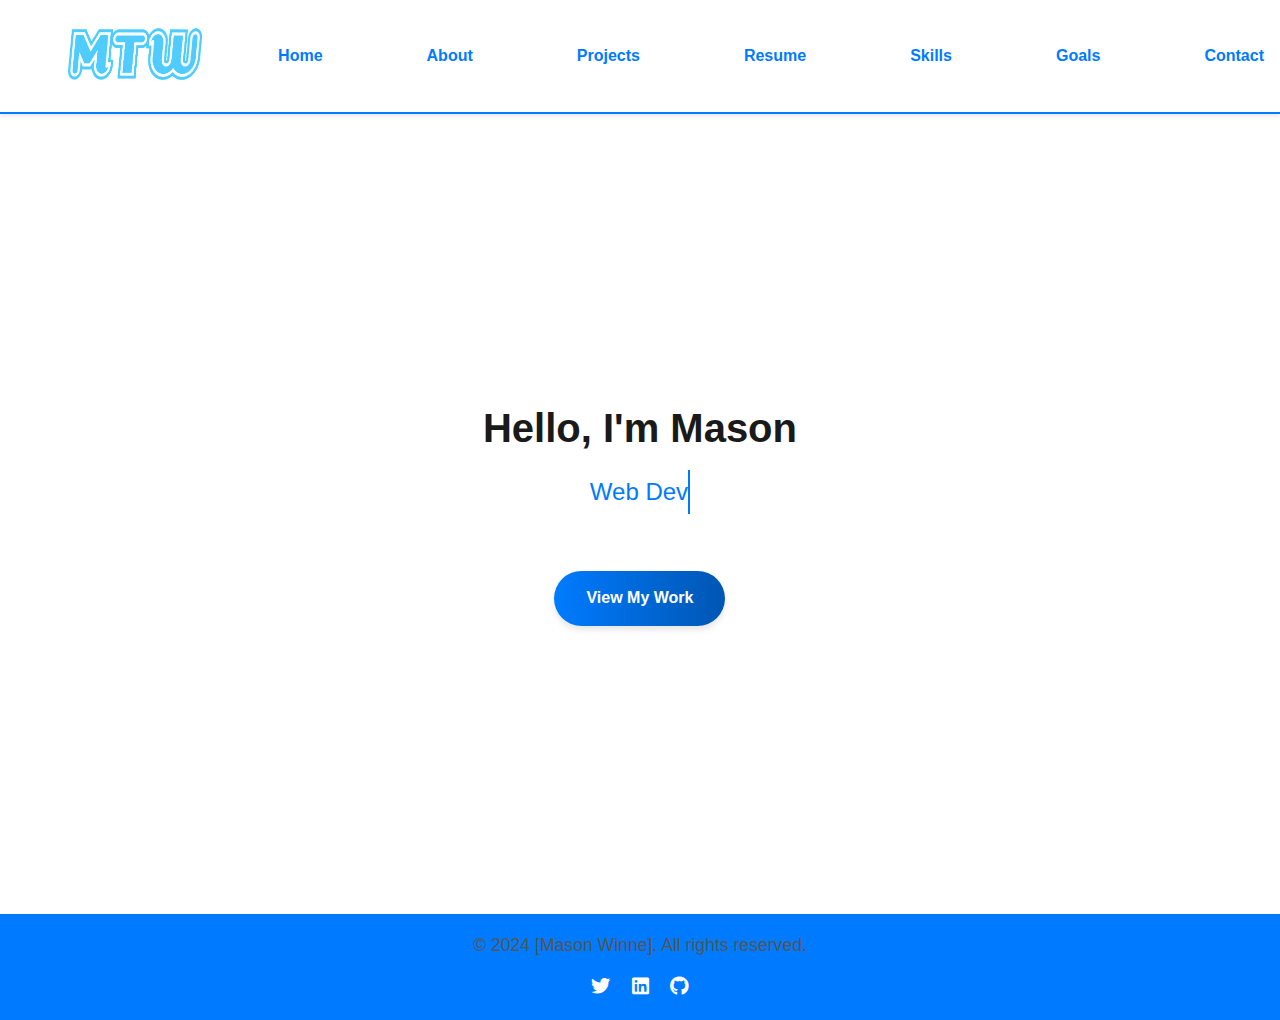
<file: index.htm>
<!DOCTYPE html>
<html lang="en">
<head>
    <meta charset="UTF-8">
    <meta name="viewport" content="width=device-width, initial-scale=1.0">
    <title>My Portfolio</title>
    <link rel="stylesheet" href="style/style.css">
    <script src="javascript/script.js" defer></script>
    <link rel="stylesheet" href="https://cdnjs.cloudflare.com/ajax/libs/font-awesome/6.0.0/css/all.min.css">
</head>
<body>
    <div class="bubbles-container"></div>
    <div class="content-wrapper">
        <nav class="navbar">
            <!-- Logo -->
            <div class="logo">
                <a href="index.htm">
                    <img src="images/logo.png" alt="MTW Logo" class="site-logo">
                </a>
            </div>
            <!-- Navigation Links -->
            <ul class="nav-links">
                <li><a href="index.htm">Home</a></li>
                <li><a href="about.html">About</a></li>
                <li><a href="project.html">Projects</a></li>
                <li><a href="resume.html">Resume</a></li>
                <li><a href="skills.html">Skills</a></li>
                <li><a href="goals.html">Goals</a></li>
                <li><a href="contact.html">Contact</a></li>
            </ul>
            <!-- Mobile Menu Toggle -->
            <div class="menu-toggle" id="mobile-menu">
                <i class="fas fa-bars"></i>
            </div>
        </nav>
        
        <section class="hero">
            <div class="hero-content">
                <h1>Hello, I'm Mason</h1>
                <p id="typewriter" class="typewriter"></p>
                <div class="cta-wrapper">
                    <a href="project.html" class="cta">View My Work</a>
                </div>
            </div>
        </section>
    </div>

    <footer>
        <p>© 2024 [Mason Winne]. All rights reserved.</p>
        <div class="social-links">
            <a href="https://twitter.com" target="_blank" class="social-link" aria-label="Twitter">
                <i class="fab fa-twitter"></i>
            </a>
            <a href="https://linkedin.com" target="_blank" class="social-link" aria-label="LinkedIn">
                <i class="fab fa-linkedin"></i>
            </a>
            <a href="https://github.com" target="_blank" class="social-link" aria-label="GitHub">
                <i class="fab fa-github"></i>
            </a>
        </div>
    </footer>
</body>
</file>
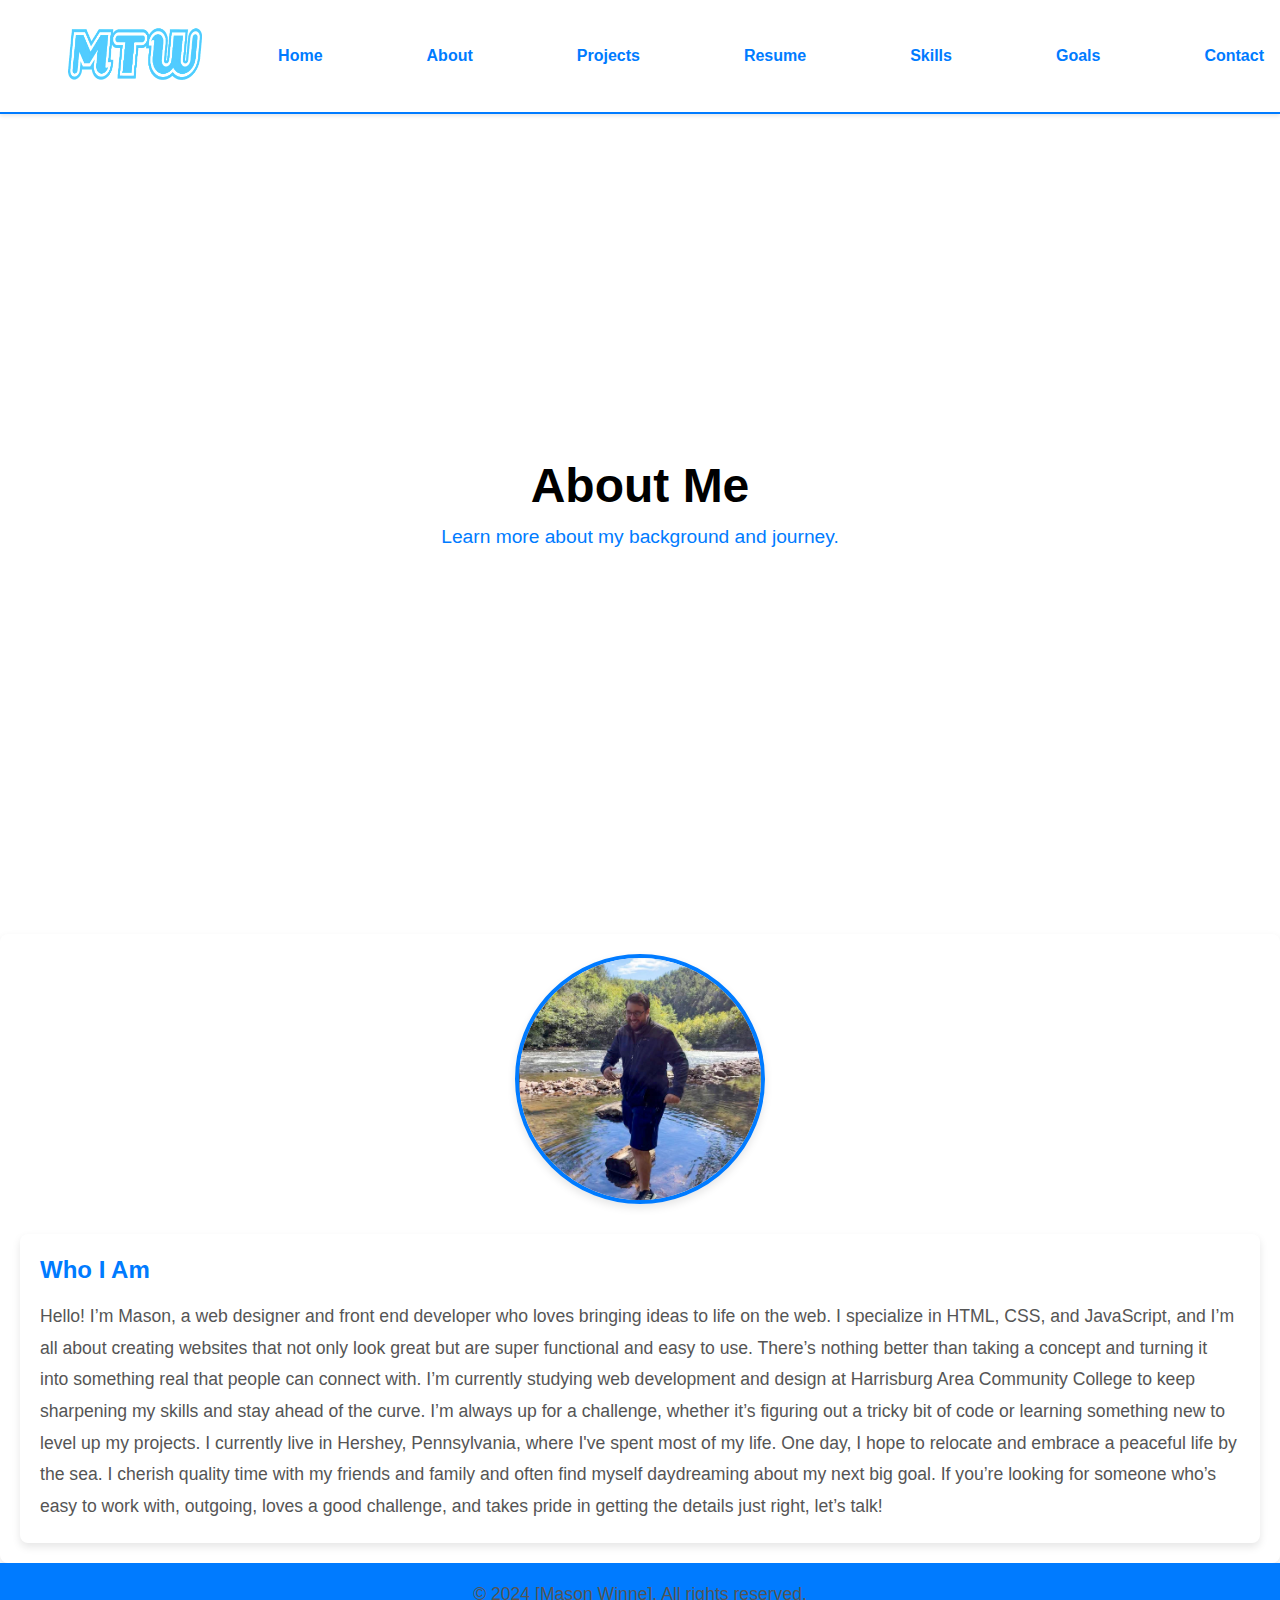
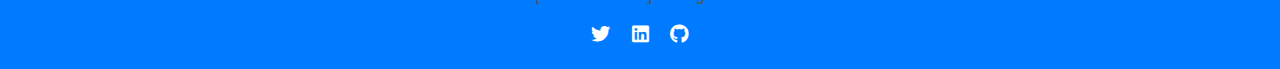
<file: about.html>
<!DOCTYPE html>
<html lang="en">
    <head>
        <meta charset="UTF-8">
        <meta name="viewport" content="width=device-width, initial-scale=1.0">
        <title>My Portfolio</title>
        <link rel="stylesheet" href="style/style.css">
        <script src="javascript/script.js" defer></script>
        <link rel="stylesheet" href="https://cdnjs.cloudflare.com/ajax/libs/font-awesome/6.0.0/css/all.min.css">
    </head>
    <nav class="navbar">
        <!-- Logo -->
        <div class="logo">
            <a href="index.htm">
                <img src="images/logo.png" alt="MTW Logo" class="site-logo">
            </a>
        </div>
        <!-- Navigation Links -->
        <ul class="nav-links">
            <li><a href="index.htm">Home</a></li>
            <li><a href="about.html">About</a></li>
            <li><a href="project.html">Projects</a></li>
            <li><a href="resume.html">Resume</a></li>
            <li><a href="skills.html">Skills</a></li>
            <li><a href="goals.html">Goals</a></li>
            <li><a href="contact.html">Contact</a></li>
        </ul>
        <!-- Mobile Menu Toggle -->
        <div class="menu-toggle" id="mobile-menu">
            <i class="fas fa-bars"></i>
        </div>
    </nav>
<body class="about-page">
    <!-- Hero Section -->
    <div class="hero">
        <h1 class="page-title">About Me</h1>
        <p class="page-subtitle">Learn more about my background and journey.</p>
    </div>
    <div class="content-section">
        <div class="profile-pic">
            <img src="images/profile_picture.jpeg" alt="Profile Picture of Mason">
        </div>
    <!-- Main Content Section -->
    <div class="content-section">
        <h2>Who I Am</h2>
        <p>
            Hello! I’m Mason, a web designer and front end developer who loves bringing ideas to life on the web. I specialize in HTML, CSS, and JavaScript, and I’m all about creating websites that not only look great but are super functional and easy to use. There’s nothing better than taking a concept and turning it into something real that people can connect with. I’m currently studying web development and design at Harrisburg Area Community College to keep sharpening my skills and stay ahead of the curve. I’m always up for a challenge, whether it’s figuring out a tricky bit of code or learning something new to level up my projects.

I currently live in Hershey, Pennsylvania, where I've spent most of my life. One day, I hope to relocate and embrace a peaceful life by the sea. I cherish quality time with my friends and family and often find myself daydreaming about my next big goal. If you’re looking for someone who’s easy to work with, outgoing, loves a good challenge, and takes pride in getting the details just right, let’s talk!
        </p>
   
    </div>
            </div>
        </section>
    </div>

    <footer>
        <p>© 2024 [Mason Winne]. All rights reserved.</p>
        <div class="social-links">
            <a href="https://twitter.com" target="_blank" class="social-link" aria-label="Twitter">
                <i class="fab fa-twitter"></i>
            </a>
            <a href="https://linkedin.com" target="_blank" class="social-link" aria-label="LinkedIn">
                <i class="fab fa-linkedin"></i>
            </a>
            <a href="https://github.com" target="_blank" class="social-link" aria-label="GitHub">
                <i class="fab fa-github"></i>
            </a>
        </div>
    </footer>
    
</body>
</html>
</file>
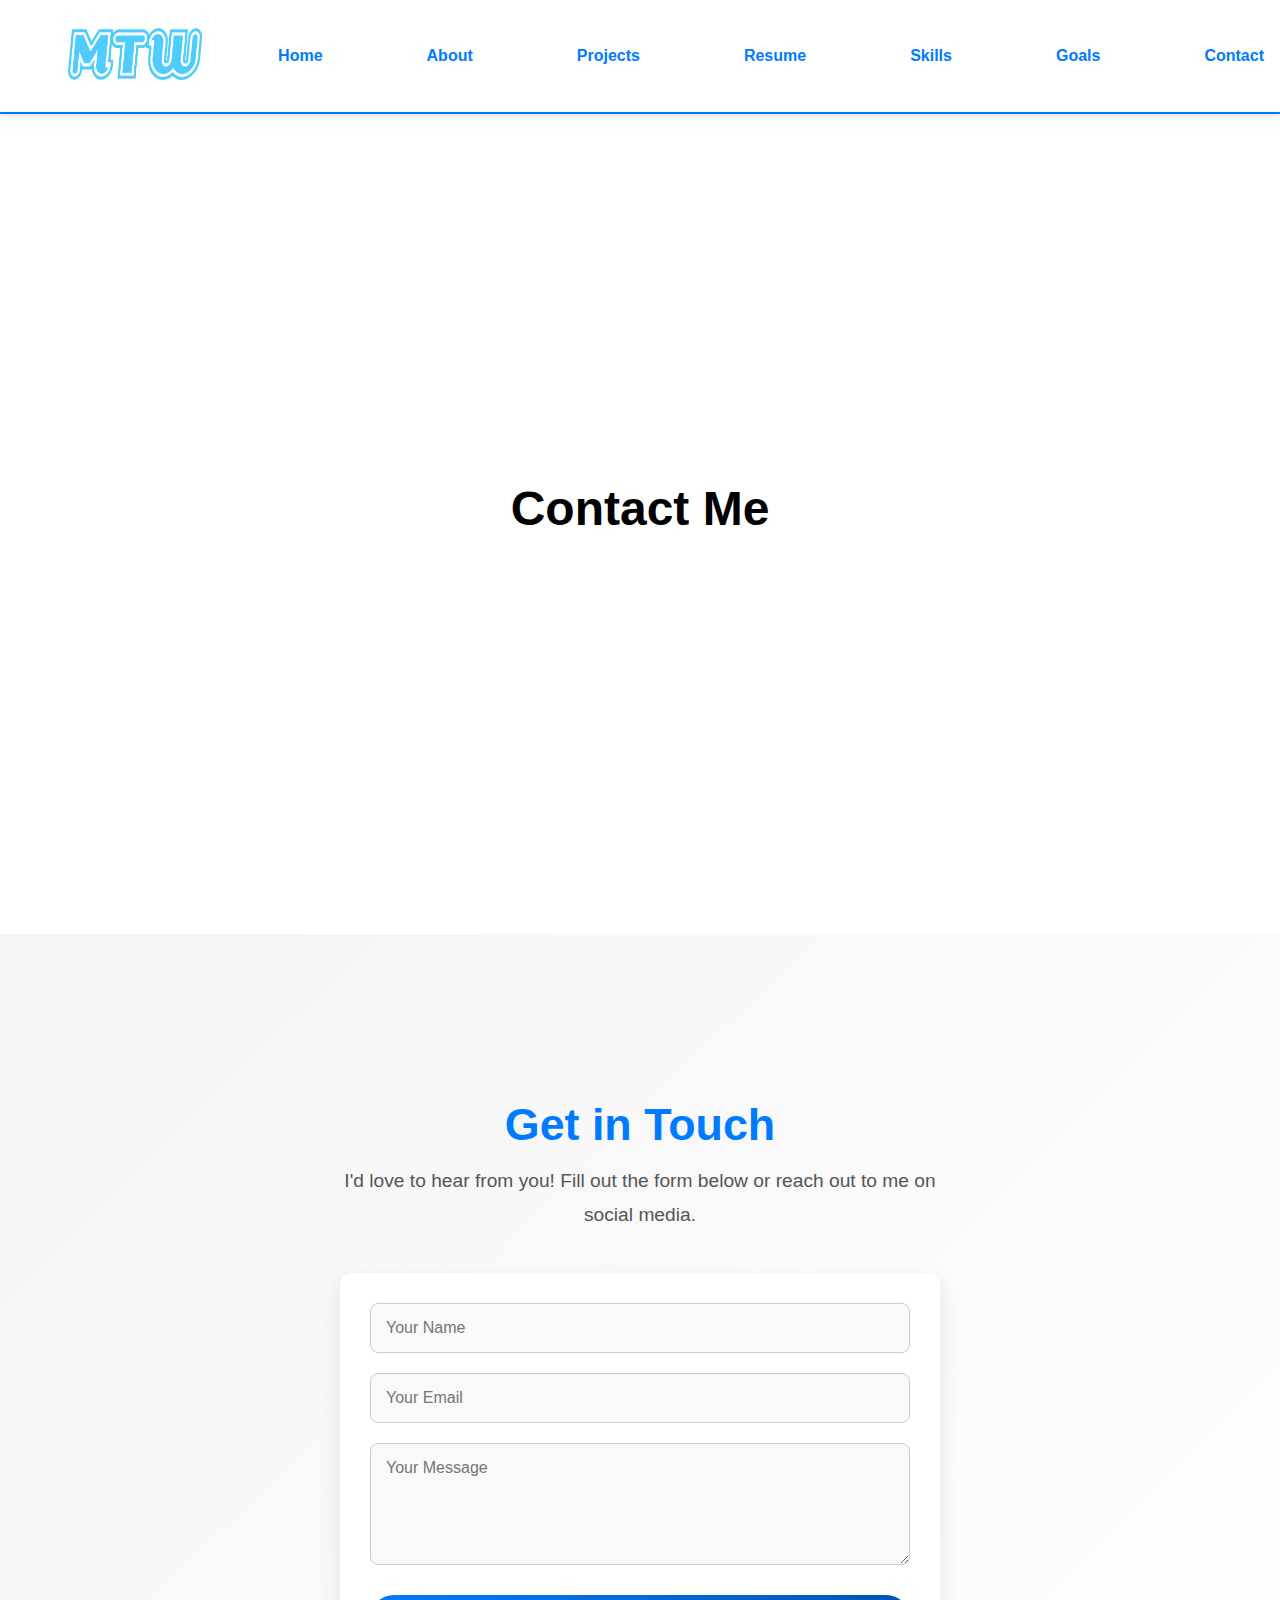
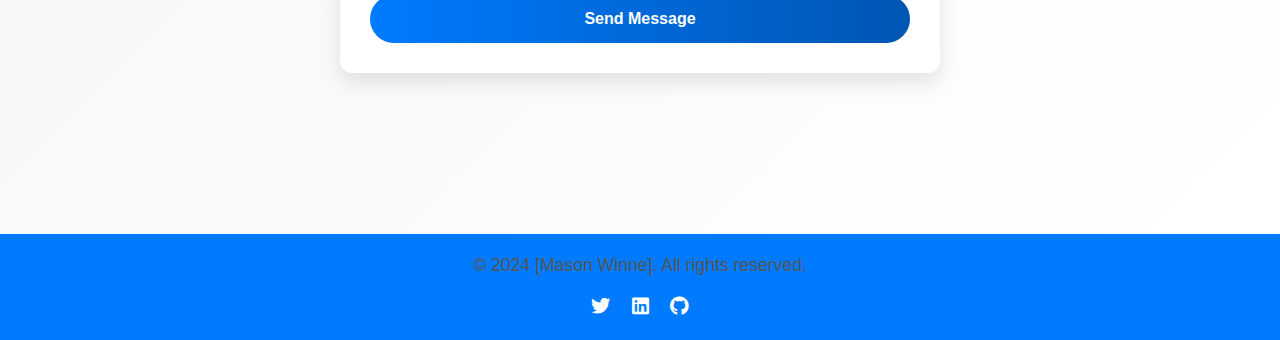
<file: contact.html>
<!DOCTYPE html>
<html lang="en">
    <head>
        <meta charset="UTF-8">
        <meta name="viewport" content="width=device-width, initial-scale=1.0">
        <title>Contact Me</title>
        <link rel="stylesheet" href="style/style.css">
        <script src="javascript/script.js" defer></script>
        <link rel="stylesheet" href="https://cdnjs.cloudflare.com/ajax/libs/font-awesome/6.0.0/css/all.min.css">
    </head>
    <body class="contact-page">
        <!-- Header Section -->
        <nav class="navbar">
            <div class="logo">
                <a href="index.htm">
                    <img src="images/logo.png" alt="MTW Logo" class="site-logo">
                </a>
            </div>
            <ul class="nav-links">
                <li><a href="index.htm">Home</a></li>
                <li><a href="about.html">About</a></li>
                <li><a href="project.html">Projects</a></li>
                <li><a href="resume.html">Resume</a></li>
                <li><a href="skills.html">Skills</a></li>
                <li><a href="goals.html">Goals</a></li>
                <li><a href="contact.html" class="active">Contact</a></li>
            </ul>
            <div class="menu-toggle" id="mobile-menu">
                <i class="fas fa-bars"></i>
            </div>
        </nav>

        <!-- Hero Section -->
        <div class="hero">
            <h1 class="page-title">Contact Me</h1>
        </div>
        
        <!-- Contact Section -->
        <div class="contact-section">
            <div class="contact-header">
                <h2>Get in Touch</h2>
                <p>I'd love to hear from you! Fill out the form below or reach out to me on social media.</p>
            </div>
            <form class="contact-form-modern" action="https://formspree.io/f/movqyvjw" method="POST">
                <div class="form-field">
                    <input type="text" id="name" name="name" placeholder="Your Name" required>
                </div>
                <div class="form-field">
                    <input type="email" id="email" name="email" placeholder="Your Email" required>
                </div>
                <div class="form-field">
                    <textarea id="message" name="message" placeholder="Your Message" rows="5" required></textarea>
                </div>
                <!-- Redirect to a thank-you page -->
                <input type="hidden" name="_redirect" value="thank_you.html">
                <button type="submit" class="modern-btn">Send Message</button>
            </form>
        </div>
        
        <footer>
            <p>© 2024 [Mason Winne]. All rights reserved.</p>
            <div class="social-links">
                <a href="https://twitter.com" target="_blank" class="social-link" aria-label="Twitter">
                    <i class="fab fa-twitter"></i>
                </a>
                <a href="https://linkedin.com" target="_blank" class="social-link" aria-label="LinkedIn">
                    <i class="fab fa-linkedin"></i>
                </a>
                <a href="https://github.com" target="_blank" class="social-link" aria-label="GitHub">
                    <i class="fab fa-github"></i>
                </a>
            </div>
        </footer>
    </body>
</html>
</file>
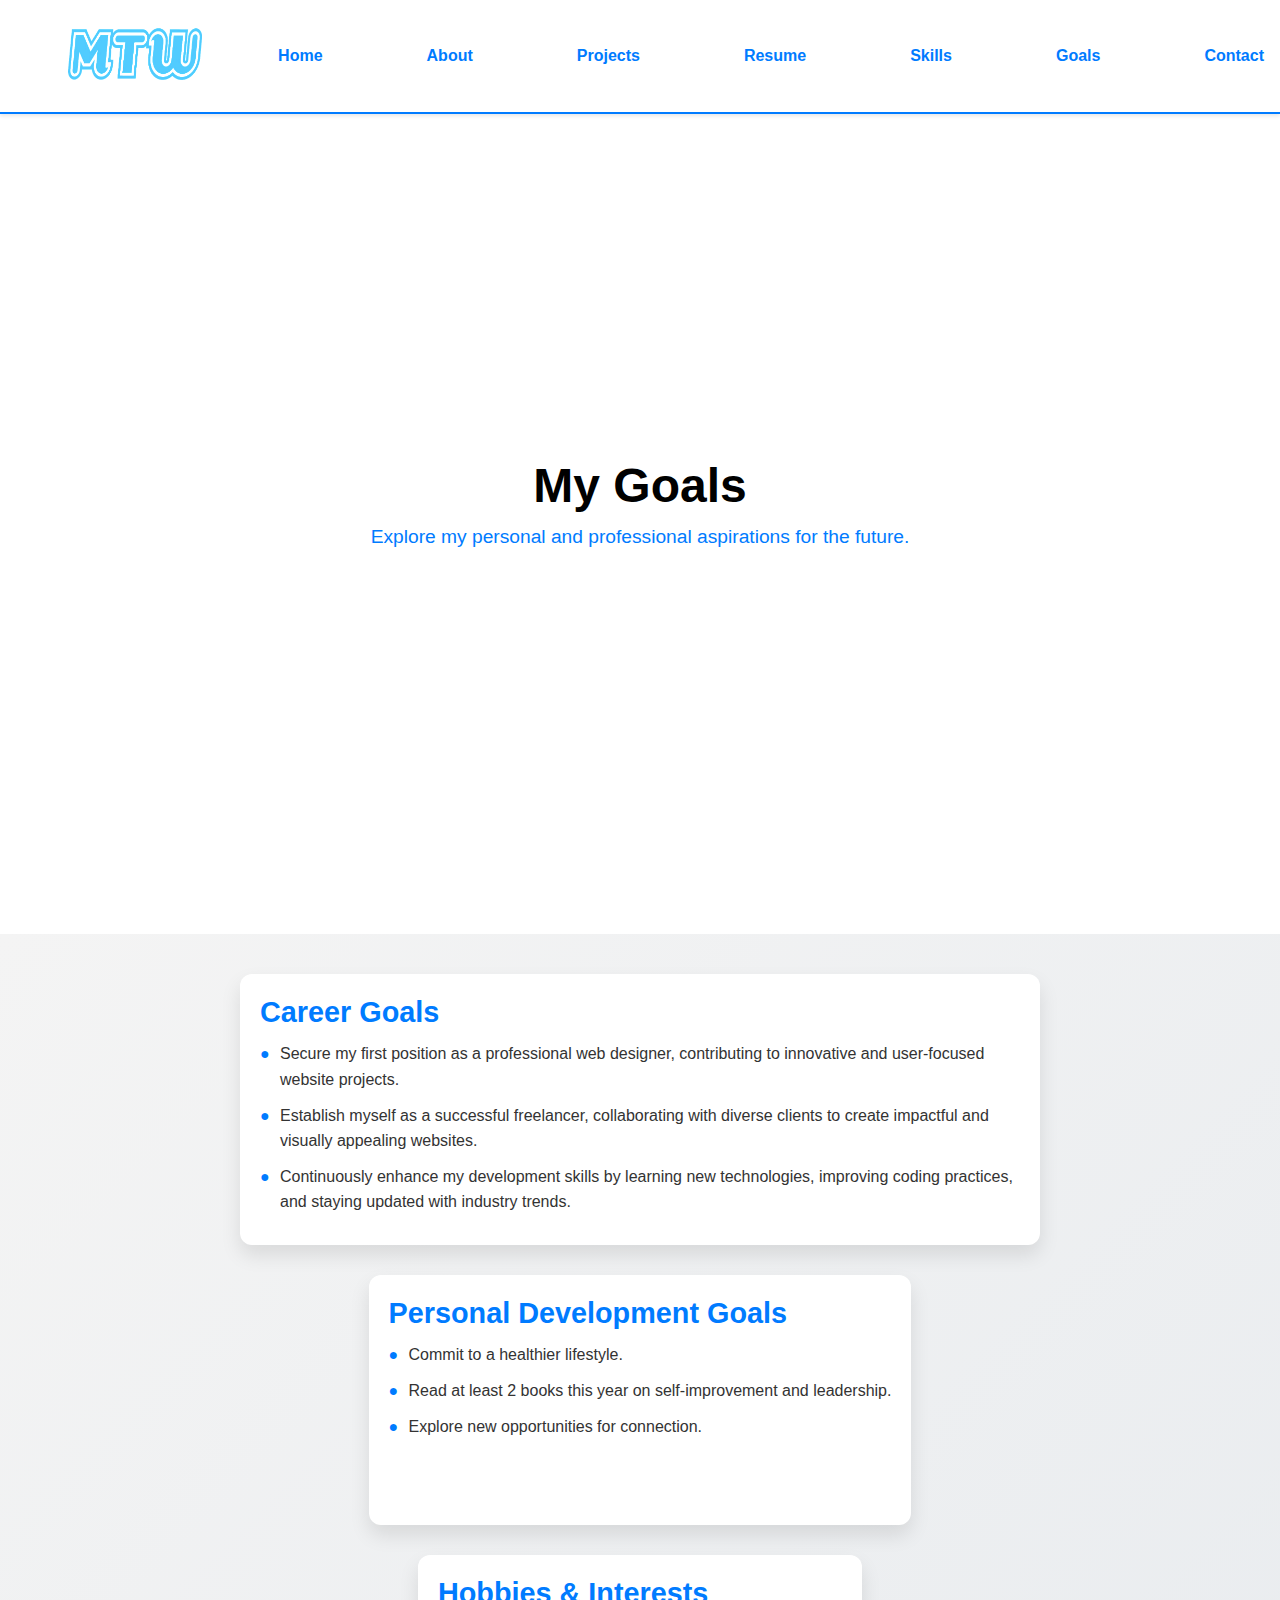
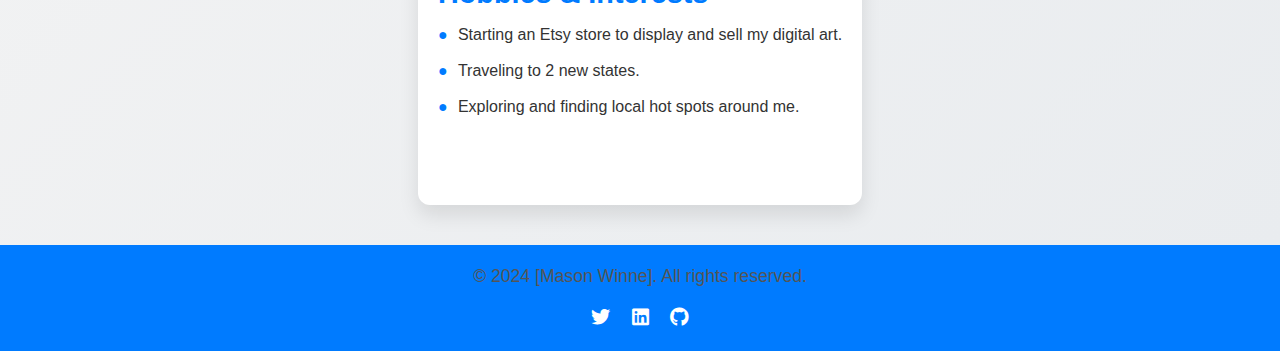
<file: goals.html>
<!DOCTYPE html>
<html lang="en">
<head>
    <meta charset="UTF-8">
    <meta name="viewport" content="width=device-width, initial-scale=1.0">
    <title>My Goals</title>
    <link rel="stylesheet" href="style/style.css">
    <script src="javascript/script.js" defer></script>
    <link rel="stylesheet" href="https://cdnjs.cloudflare.com/ajax/libs/font-awesome/6.0.0/css/all.min.css">
</head>
<body class="goals-page">
    <!-- Navbar -->
    <nav class="navbar">
        <!-- Logo -->
        <div class="logo">
            <a href="index.htm">
                <img src="images/logo.png" alt="MTW Logo" class="site-logo">
            </a>
        </div>
        <!-- Navigation Links -->
        <ul class="nav-links">
            <li><a href="index.htm">Home</a></li>
            <li><a href="about.html">About</a></li>
            <li><a href="project.html">Projects</a></li>
            <li><a href="resume.html">Resume</a></li>
            <li><a href="skills.html">Skills</a></li>
            <li><a href="goals.html">Goals</a></li>
            <li><a href="contact.html">Contact</a></li>
        </ul>
        <!-- Mobile Menu Toggle -->
        <div class="menu-toggle" id="mobile-menu">
            <i class="fas fa-bars"></i>
        </div>
    </nav>

    <div class="hero">
        <h1 class="page-title">My Goals</h1>
        <p class="page-subtitle">Explore my personal and professional aspirations for the future.</p>
    </div>
  
    <div class="goals-section">
        <div class="goals-container">
            <h2>Career Goals</h2>
            <ul>
                <li>Secure my first position as a professional web designer, contributing to innovative and user-focused website projects.</li>
                <li>Establish myself as a successful freelancer, collaborating with diverse clients to create impactful and visually appealing websites.</li>
                <li>Continuously enhance my development skills by learning new technologies, improving coding practices, and staying updated with industry trends.</li>
            </ul>
        </div>
    
        <div class="goals-container">
            <h2>Personal Development Goals</h2>
            <ul>
                <li>Commit to a healthier lifestyle.</li>
                <li>Read at least 2 books this year on self-improvement and leadership.</li>
                <li>Explore new opportunities for connection.</li>
            </ul>
        </div>
    
        <div class="goals-container">
            <h2>Hobbies & Interests</h2>
            <ul>
                <li>Starting an Etsy store to display and sell my digital art.</li>
                <li>Traveling to 2 new states.</li>
                <li>Exploring and finding local hot spots around me.</li>
            </ul>
        </div>
    </div>

    <!-- Footer -->
    <footer>
        <p>© 2024 [Mason Winne]. All rights reserved.</p>
        <div class="social-links">
            <a href="https://twitter.com" target="_blank" class="social-link" aria-label="Twitter">
                <i class="fab fa-twitter"></i>
            </a>
            <a href="https://linkedin.com" target="_blank" class="social-link" aria-label="LinkedIn">
                <i class="fab fa-linkedin"></i>
            </a>
            <a href="https://github.com" target="_blank" class="social-link" aria-label="GitHub">
                <i class="fab fa-github"></i>
            </a>
        </div>
    </footer>
    
</body>
</html>
</file>
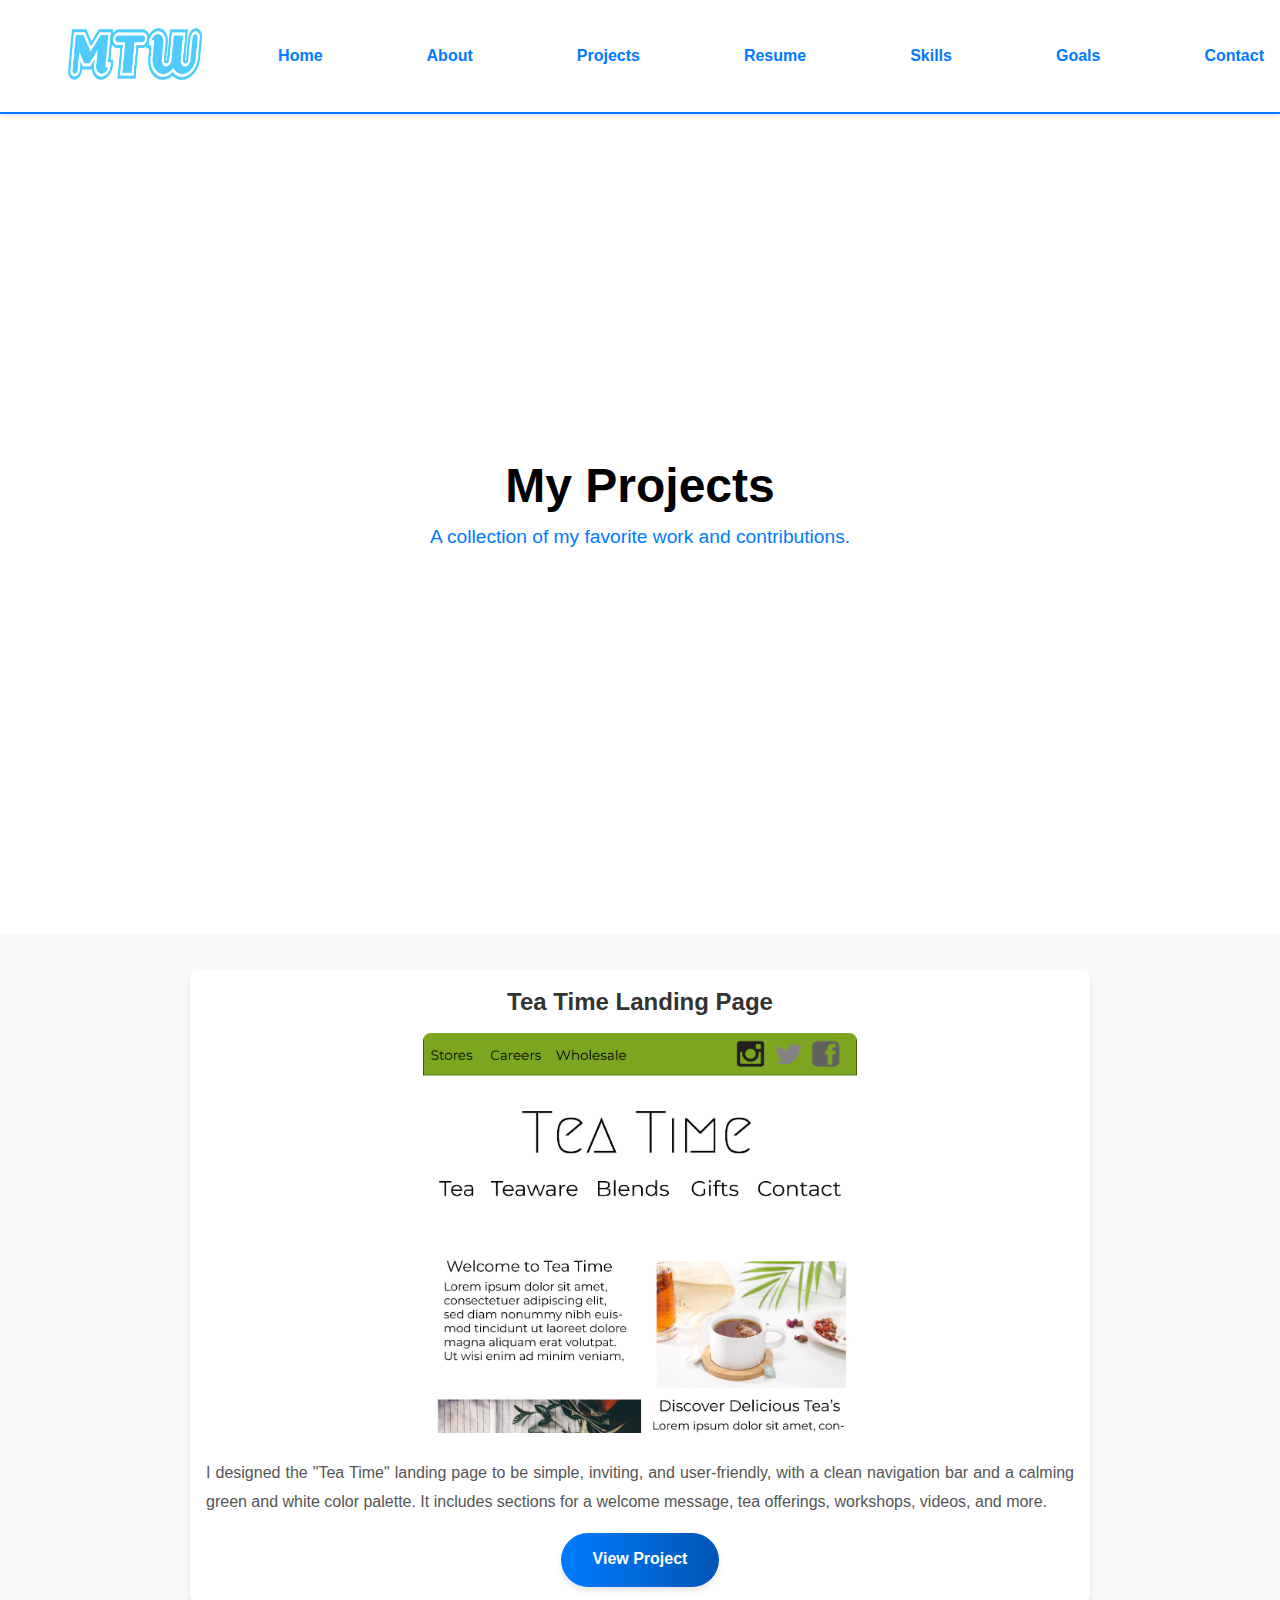
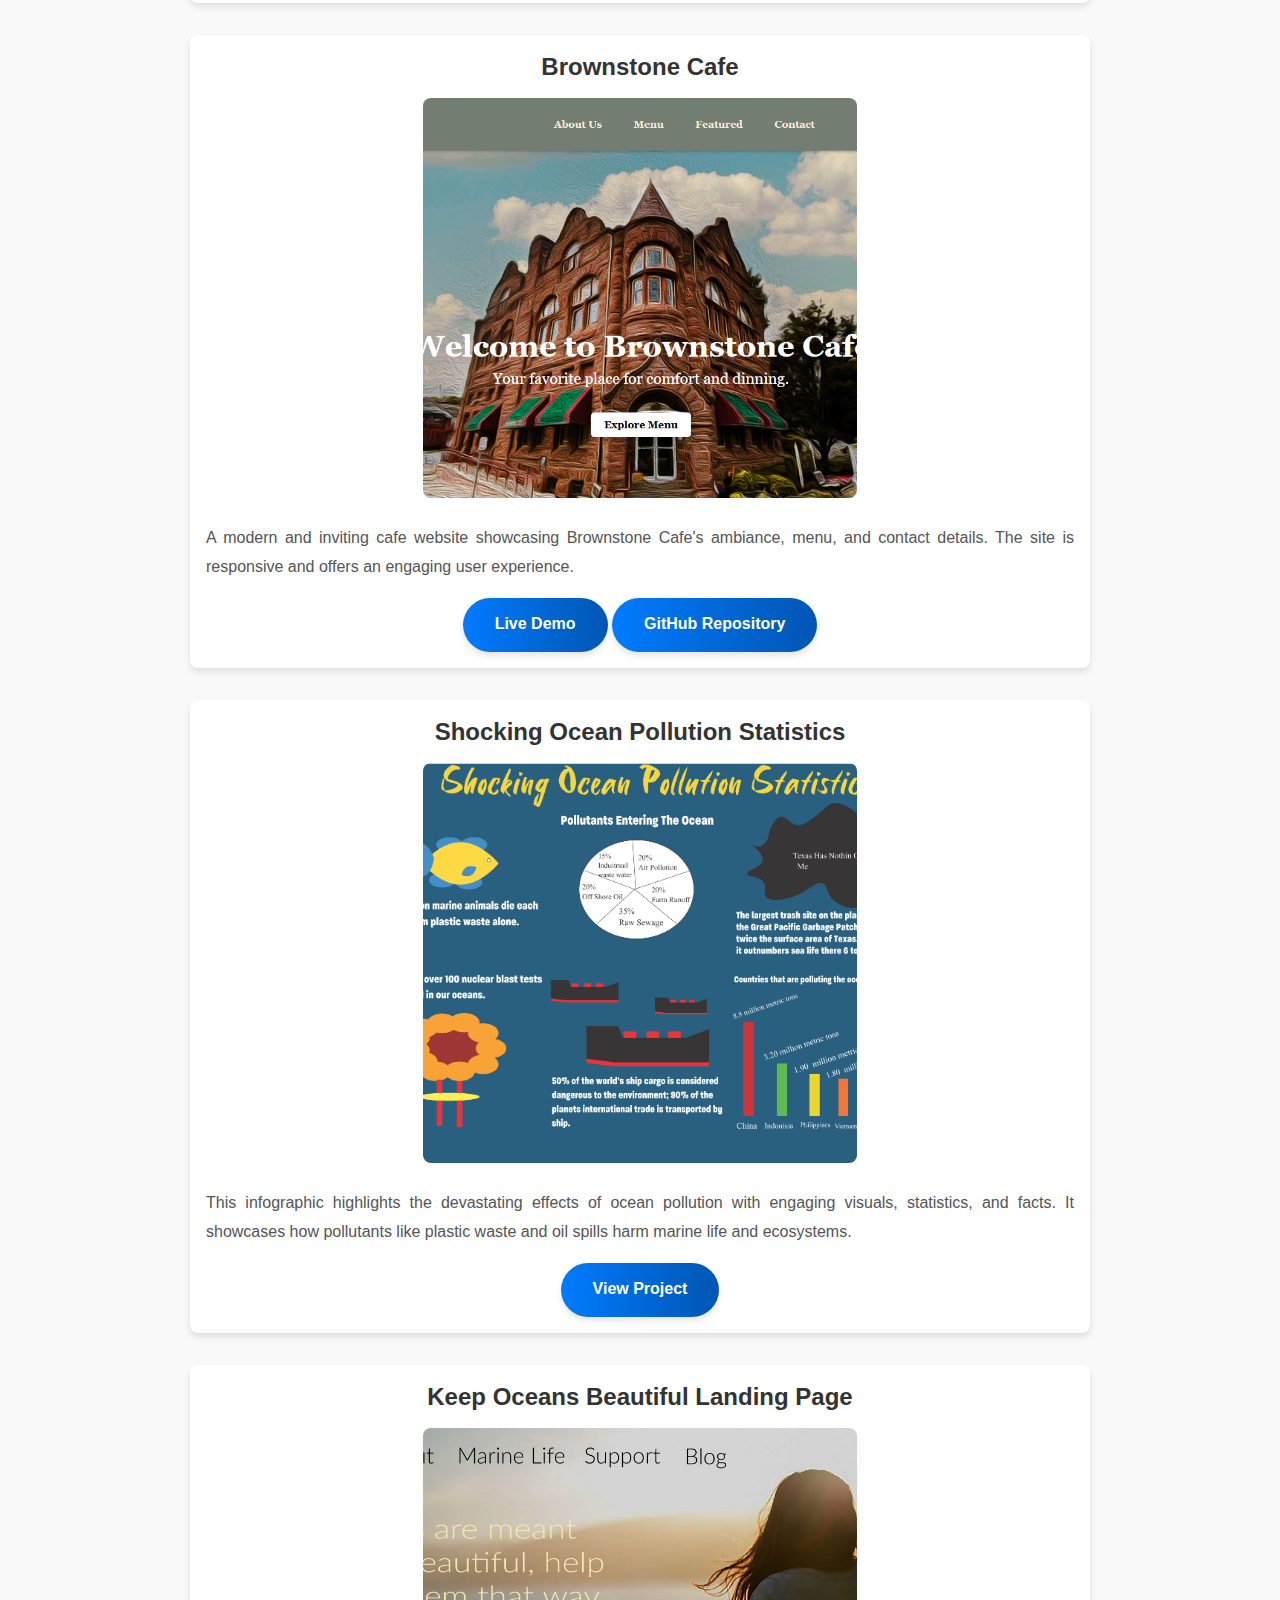
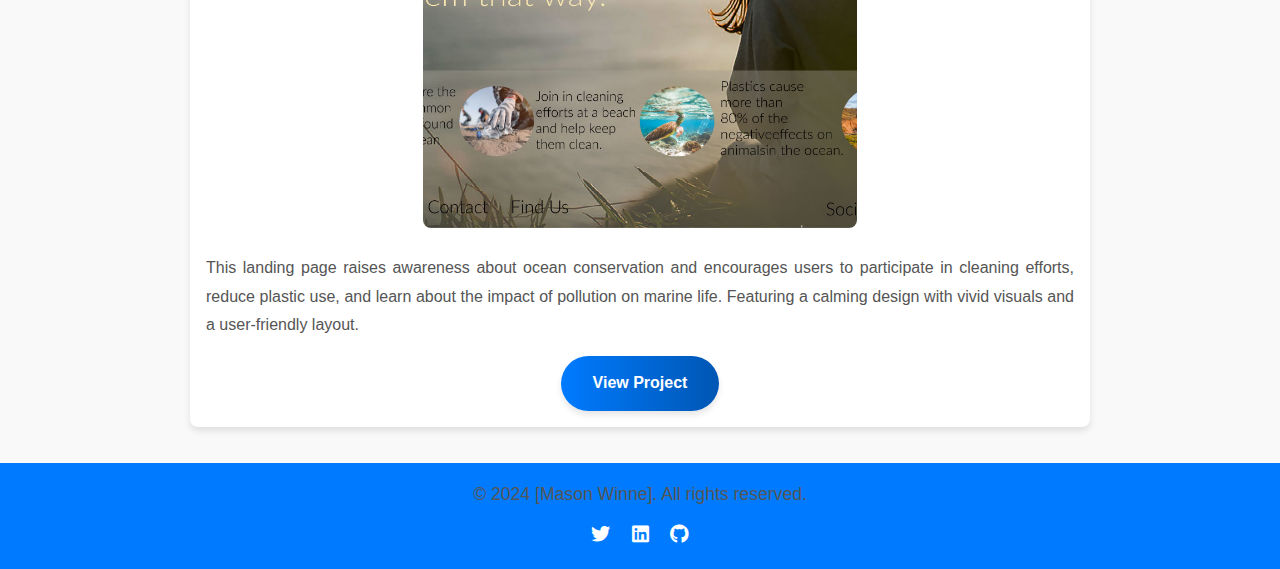
<file: project.html>
<!DOCTYPE html>
<html lang="en">
<head>
    <meta charset="UTF-8">
    <meta name="viewport" content="width=device-width, initial-scale=1.0">
    <title>Projects</title>
    <link rel="stylesheet" href="style/style.css">
    <script src="javascript/script.js" defer></script>
    <link href="https://cdnjs.cloudflare.com/ajax/libs/font-awesome/6.0.0/css/all.min.css" rel="stylesheet">
</head>
<body class="project-page">
    <!-- Navbar Section -->
    <nav class="navbar">
        <!-- Logo -->
        <div class="logo">
            <a href="index.htm">
                <img src="images/logo.png" alt="MTW Logo" class="site-logo">
            </a>
        </div>
        <!-- Navigation Links -->
        <ul class="nav-links">
            <li><a href="index.htm">Home</a></li>
            <li><a href="about.html">About</a></li>
            <li><a href="project.html">Projects</a></li>
            <li><a href="resume.html">Resume</a></li>
            <li><a href="skills.html">Skills</a></li>
            <li><a href="goals.html">Goals</a></li>
            <li><a href="contact.html">Contact</a></li>
        </ul>
        <!-- Mobile Menu Toggle -->
        <div class="menu-toggle" id="mobile-menu">
            <i class="fas fa-bars"></i>
        </div>
    </nav>

    <!-- Content Wrapper -->
    <div class="content-wrapper">
        <!-- Projects Section -->
        
                <div class="hero">
                    <h1 class="page-title">My Projects</h1>
                    <p class="page-subtitle">A collection of my favorite work and contributions.</p>
                </div>
                <div class="project-container">
                    
                
                <!-- Project 1 -->
                <div class="project-card">
                    <h2 class="project-title">Tea Time Landing Page</h2>
                    <img src="images/tea_time_landingpage.jpg" alt="Tea Time Landing Page" class="project-image">
                    <p class="project-description">
                        I designed the "Tea Time" landing page to be simple, inviting, and user-friendly, with a clean navigation bar and a calming green and white color palette. It includes sections for a welcome message, tea offerings, workshops, videos, and more.
                    </p>
                    <a href="images/tea_time_landingpage.jpg" target="_blank" class="cta">View Project</a>
                </div>
                
                <!-- Project 2 -->
                <div class="project-card">
                    <h2 class="project-title">Brownstone Cafe</h2>
                    <img src="images/brownstone_cafe.png" alt="Brownstone Cafe Website" class="project-image">
                    <p class="project-description">
                        A modern and inviting cafe website showcasing Brownstone Cafe's ambiance, menu, and contact details. 
                        The site is responsive and offers an engaging user experience.
                    </p>
                    <a href="https://mtw892.github.io/Brownstone_Cafe/" target="_blank" class="cta">Live Demo</a>
                    <a href="https://github.com/mtw892/Brownstone_Cafe" target="_blank" class="cta">GitHub Repository</a>
                </div>
                
                
                                
                <!-- Project 3 -->
                <div class="project-card">
                    <h2 class="project-title">Shocking Ocean Pollution Statistics</h2>
                    <img src="images/infographic.png" alt="Ocean Pollution Infographic" class="project-image">
                    <p class="project-description">
                        This infographic highlights the devastating effects of ocean pollution with engaging visuals, statistics, and facts. It showcases how pollutants like plastic waste and oil spills harm marine life and ecosystems.
                    </p>
                    <a href="images/infographic.png" target="_blank" class="cta">View Project</a>
                </div>
            
                <!-- Project 4 -->
                <div class="project-card">
                    <h2 class="project-title">Keep Oceans Beautiful Landing Page</h2>
                    <img src="images/ocean_beautiful_landing_page.jpg" alt="Keep Oceans Beautiful Landing Page" class="project-image">
                    <p class="project-description">
                        This landing page raises awareness about ocean conservation and encourages users to participate in cleaning efforts, reduce plastic use, and learn about the impact of pollution on marine life. Featuring a calming design with vivid visuals and a user-friendly layout.
                    </p>
                    <a href="images/ocean_beautiful_landing_page.jpg" target="_blank" class="cta">View Project</a>
                </div>
            </div>
        </section>
    </div>

    <!-- Footer Section -->
    <footer>
        <p>© 2024 [Mason Winne]. All rights reserved.</p>
        <div class="social-links">
            <a href="https://twitter.com" target="_blank" class="social-link" aria-label="Twitter">
                <i class="fab fa-twitter"></i>
            </a>
            <a href="https://linkedin.com" target="_blank" class="social-link" aria-label="LinkedIn">
                <i class="fab fa-linkedin"></i>
            </a>
            <a href="https://github.com" target="_blank" class="social-link" aria-label="GitHub">
                <i class="fab fa-github"></i>
            </a>
        </div>
    </footer>
</body>
</html>
</file>
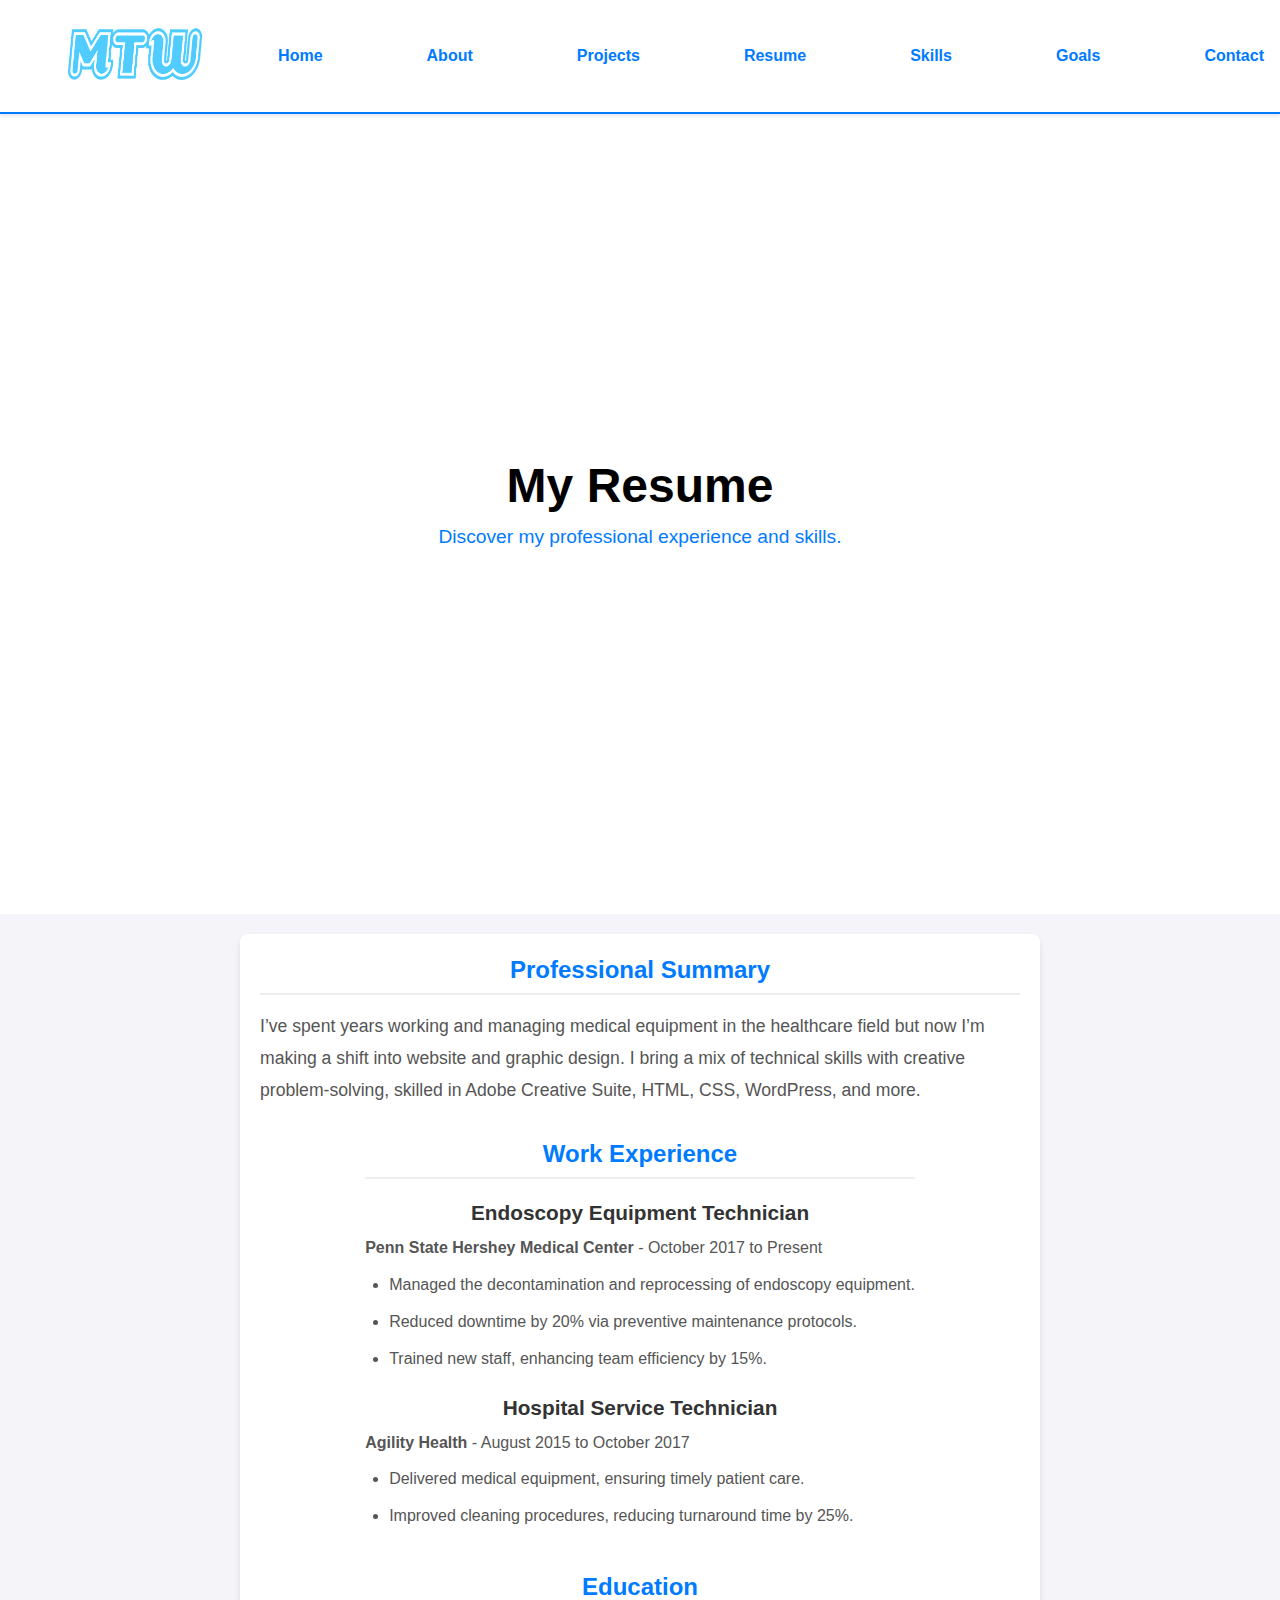
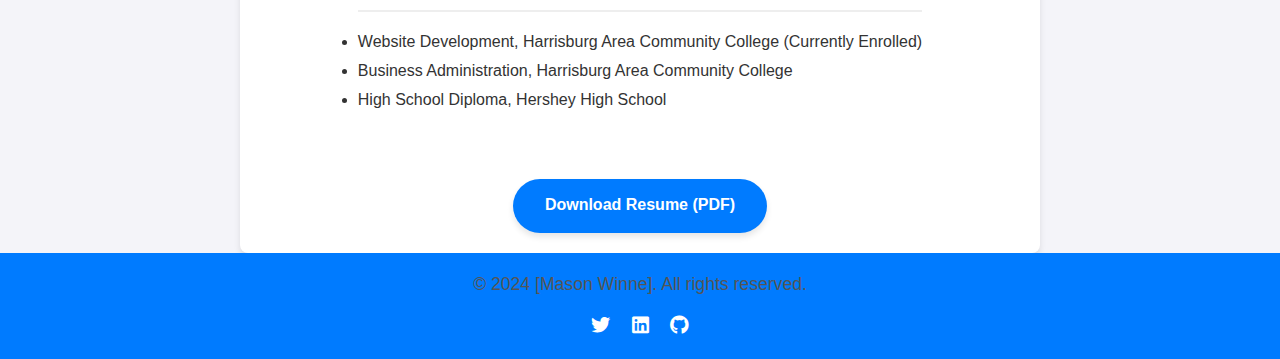
<file: resume.html>
<!DOCTYPE html>
<html lang="en">
<head>
    <meta charset="UTF-8">
    <meta name="viewport" content="width=device-width, initial-scale=1.0">
    <title>Resume</title>
    <link rel="stylesheet" href="style/style.css">
    <script src="javascript/script.js" defer></script>
    <link rel="stylesheet" href="https://cdnjs.cloudflare.com/ajax/libs/font-awesome/6.0.0/css/all.min.css">
</head>
<body>
    <body class="resume-page">

    <!-- Navbar Section -->
    <nav class="navbar">
        <!-- Logo -->
        <div class="logo">
            <a href="index.htm">
                <img src="images/logo.png" alt="MTW Logo" class="site-logo">
            </a>
        </div>
        <!-- Navigation Links -->
        <ul class="nav-links">
            <li><a href="index.htm">Home</a></li>
            <li><a href="about.html">About</a></li>
            <li><a href="project.html">Projects</a></li>
            <li><a href="resume.html">Resume</a></li>
            <li><a href="skills.html">Skills</a></li>
            <li><a href="goals.html">Goals</a></li>
            <li><a href="contact.html">Contact</a></li>
        </ul>
        <!-- Mobile Menu Toggle -->
        <div class="menu-toggle" id="mobile-menu">
            <i class="fas fa-bars"></i>
        </div>
    </nav>
<!-- Content Wrapper -->
<div class="content-wrapper">
    <!-- Resume Section -->
   
            <div class="hero">
                <h1 class="page-title">My Resume</h1>
                <p class="page-subtitle">Discover my professional experience and skills.</p>
            </div>
            
            <div class="resume-section">
            <!-- Summary -->
            <div class="resume-summary">
                <h2>Professional Summary</h2>
                <p>
                    I’ve spent years working and managing medical equipment in the healthcare field but now I’m making a shift into website and graphic design. I bring a mix of technical skills with creative problem-solving, skilled in Adobe Creative Suite, HTML, CSS, WordPress, and more.
                </p>
            </div>

            <!-- Work Experience -->
            <div class="resume-experience">
                <h2>Work Experience</h2>
                <div class="job">
                    <h3>Endoscopy Equipment Technician</h3>
                    <p><strong>Penn State Hershey Medical Center</strong> - October 2017 to Present</p>
                    <ul>
                        <li>Managed the decontamination and reprocessing of endoscopy equipment.</li>
                        <li>Reduced downtime by 20% via preventive maintenance protocols.</li>
                        <li>Trained new staff, enhancing team efficiency by 15%.</li>
                    </ul>
                </div>
                <div class="job">
                    <h3>Hospital Service Technician</h3>
                    <p><strong>Agility Health</strong> - August 2015 to October 2017</p>
                    <ul>
                        <li>Delivered medical equipment, ensuring timely patient care.</li>
                        <li>Improved cleaning procedures, reducing turnaround time by 25%.</li>
                    </ul>
                </div>
            </div>

            <!-- Education -->
            <div class="resume-education">
                <h2>Education</h2>
                <ul>
                    <li>Website Development, Harrisburg Area Community College (Currently Enrolled)</li>
                    <li>Business Administration, Harrisburg Area Community College</li>
                    <li>High School Diploma, Hershey High School</li>
                </ul>
            </div>
            <!-- Download Resume -->
            <div class="resume-download">
                <a href="files/Mason-Winne.pdf" download class="cta">Download Resume (PDF)</a>
            </div>
        </div>
    </section>

    <!-- Footer Section -->
    <footer>
        <p>© 2024 [Mason Winne]. All rights reserved.</p>
        <div class="social-links">
            <a href="https://twitter.com" target="_blank" class="social-link" aria-label="Twitter">
                <i class="fab fa-twitter"></i>
            </a>
            <a href="https://linkedin.com" target="_blank" class="social-link" aria-label="LinkedIn">
                <i class="fab fa-linkedin"></i>
            </a>
            <a href="https://github.com" target="_blank" class="social-link" aria-label="GitHub">
                <i class="fab fa-github"></i>
            </a>
        </div>
    </footer>
</body>
</html>
</file>
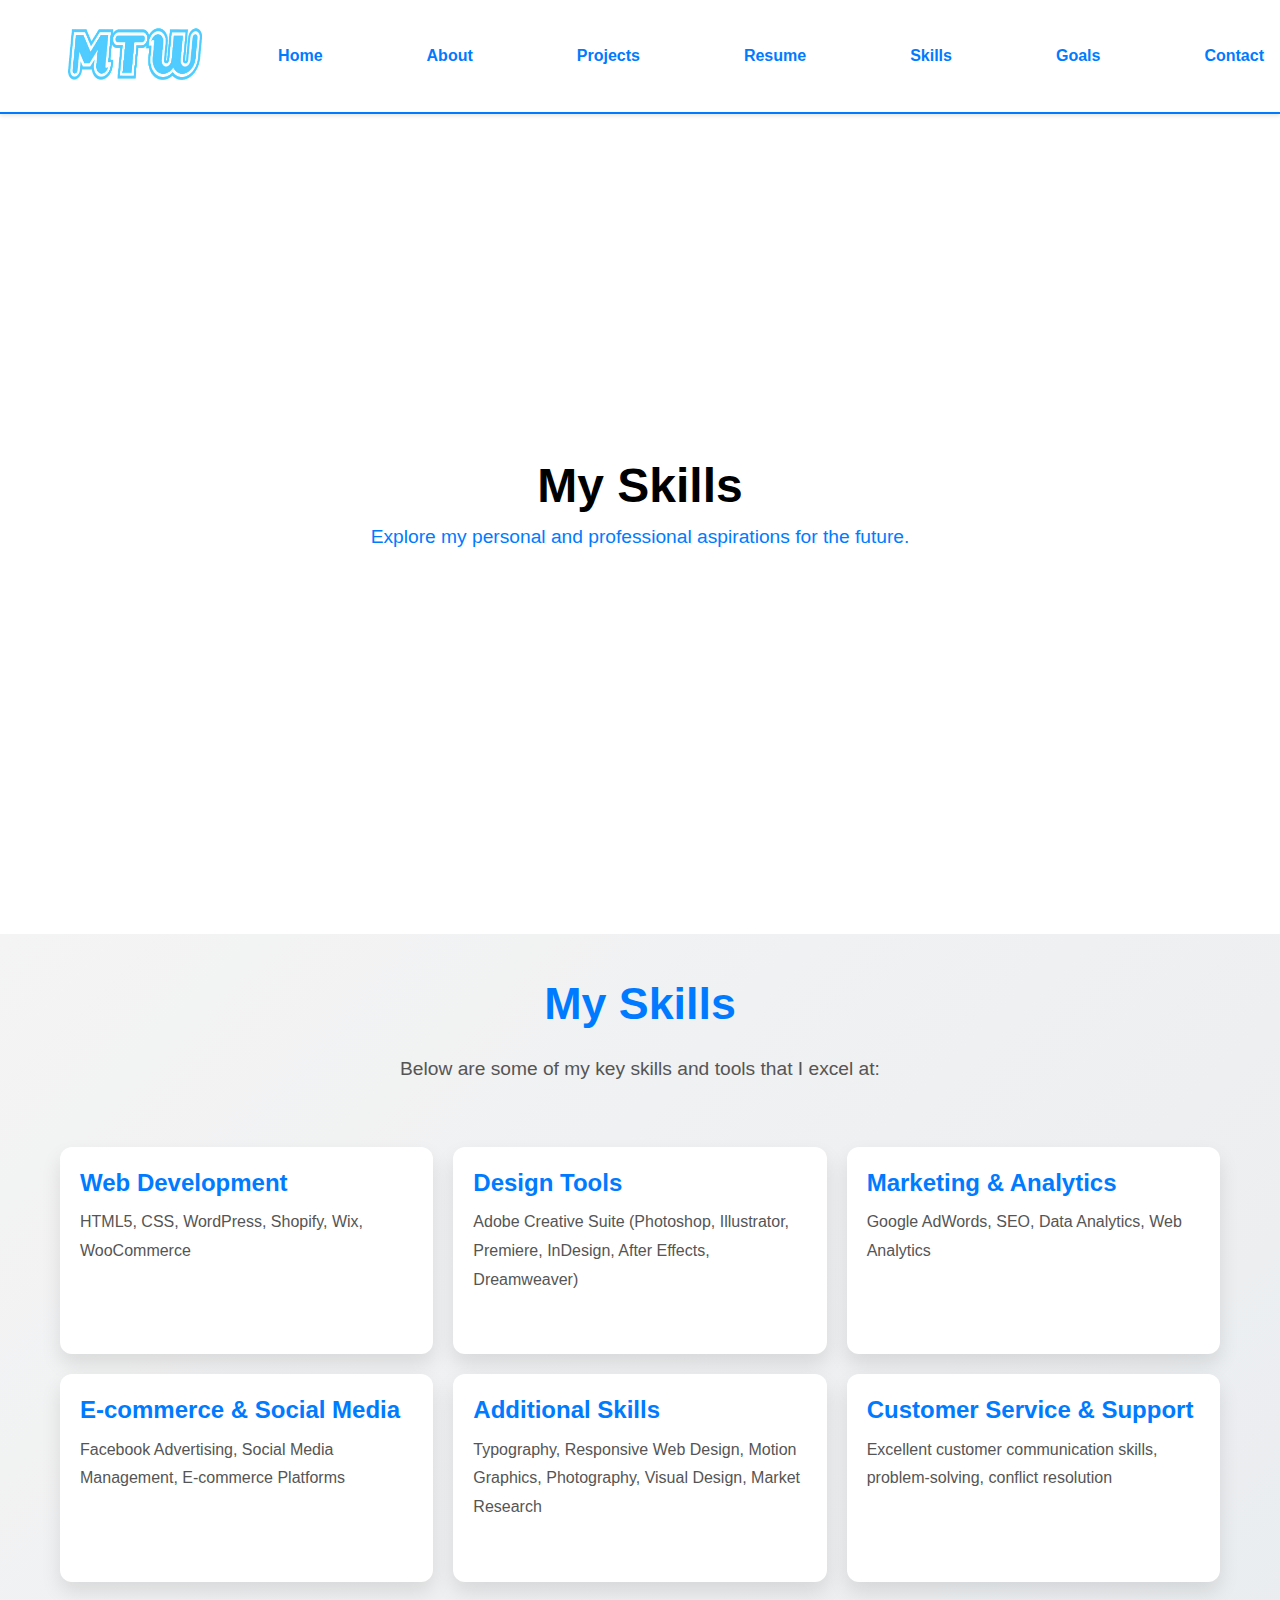
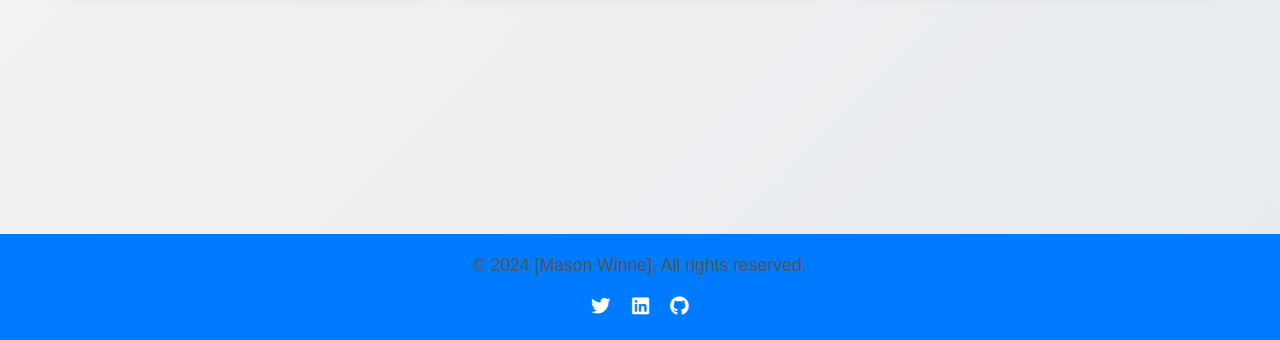
<file: skills.html>
<!DOCTYPE html>
<html lang="en">
    <head>
        <meta charset="UTF-8">
        <meta name="viewport" content="width=device-width, initial-scale=1.0">
        <title>My Skills</title>
        <link rel="stylesheet" href="style/style.css">
        <script src="javascript/script.js" defer></script>
        <link rel="stylesheet" href="https://cdnjs.cloudflare.com/ajax/libs/font-awesome/6.0.0/css/all.min.css">
    </head>
    <body class="skills-page">
        <!-- Header Section -->
        <nav class="navbar">
            <div class="logo">
                <a href="index.htm">
                    <img src="images/logo.png" alt="MTW Logo" class="site-logo">
                </a>
            </div>
            <ul class="nav-links">
                <li><a href="index.htm">Home</a></li>
                <li><a href="about.html">About</a></li>
                <li><a href="project.html">Projects</a></li>
                <li><a href="resume.html">Resume</a></li>
                <li><a href="skills.html">Skills</a></li>
                <li><a href="goals.html">Goals</a></li>
                <li><a href="contact.html">Contact</a></li>
            </ul>
            <div class="menu-toggle" id="mobile-menu">
                <i class="fas fa-bars"></i>
            </div>
        </nav>

        <!-- Content Wrapper -->
        <div class="content-wrapper">
            <div class="hero">
                <h1 class="page-title">My Skills</h1>
                <p class="page-subtitle">Explore my personal and professional aspirations for the future.</p>
            </div>
            <div class="skills-section">
                <h2>My Skills</h2>
                <p>Below are some of my key skills and tools that I excel at:</p>
                <div class="skills-container">
                    <div class="skill-category">
                        <h3>Web Development</h3>
                        <p>HTML5, CSS, WordPress, Shopify, Wix, WooCommerce</p>
                    </div>
                    <div class="skill-category">
                        <h3>Design Tools</h3>
                        <p>Adobe Creative Suite (Photoshop, Illustrator, Premiere, InDesign, After Effects, Dreamweaver)</p>
                    </div>
                    <div class="skill-category">
                        <h3>Marketing & Analytics</h3>
                        <p>Google AdWords, SEO, Data Analytics, Web Analytics</p>
                    </div>
                    <div class="skill-category">
                        <h3>E-commerce & Social Media</h3>
                        <p>Facebook Advertising, Social Media Management, E-commerce Platforms</p>
                    </div>
                    <div class="skill-category">
                        <h3>Additional Skills</h3>
                        <p>Typography, Responsive Web Design, Motion Graphics, Photography, Visual Design, Market Research</p>
                    </div>
                    <div class="skill-category">
                        <h3>Customer Service & Support</h3>
                        <p>Excellent customer communication skills, problem-solving, conflict resolution</p>
                    </div>
                </div>
            </div>
        </div>

        <!-- Footer -->
        <footer>
            <p>© 2024 [Mason Winne]. All rights reserved.</p>
            <div class="social-links">
                <a href="https://twitter.com" target="_blank" class="social-link" aria-label="Twitter">
                    <i class="fab fa-twitter"></i>
                </a>
                <a href="https://linkedin.com" target="_blank" class="social-link" aria-label="LinkedIn">
                    <i class="fab fa-linkedin"></i>
                </a>
                <a href="https://github.com" target="_blank" class="social-link" aria-label="GitHub">
                    <i class="fab fa-github"></i>
                </a>
            </div>
        </footer>
</html>
</file>
<file: style/style.css>
/* ===========================
   1. General Reset and Fonts
=========================== */
* {
    margin: 0;
    padding: 0;
    box-sizing: border-box;
}

/* Ensure the body takes the full viewport height */
body {
    display: flex;
    flex-direction: column;
    min-height: 100vh; /* Ensures the full height of the screen */
    margin: 0;
}

/* Content wrapper to take remaining space */

.content-wrapper {
    flex: 1; /* Pushes the footer to the bottom */
}


/* Footer stays at the bottom */

/* Global Title Style */
.page-title {
    text-align: center;
    font-size: 3rem;
    color: #007bff;
    margin-bottom: 10px; /* Adjust spacing below the title */
    line-height: 1.2; /* Maintain consistent spacing between lines */
}

/* Optional Subtitle Style */
.page-subtitle {
    text-align: center;
    font-size: 1.2rem;
    color: #555;
    margin-bottom: 20px;
    line-height: 1.4;
}



body {
    font-family: 'Roboto', sans-serif; /* Body text font */
    color: #333;
    line-height: 1.8; /* Improve readability */
}

h1, h2, h3, h4, h5, h6 {
    font-family: 'Poppins', sans-serif; /* Header font */
    color: #007BFF;
    margin-bottom: 1rem;
    line-height: 1.3;
}

p {
    font-size: 1.1rem;
    color: #555;
}

/* ===========================
   2. Links and Hover Effects
=========================== */
a {
    text-decoration: none;
    font-weight: 500;
    color: #007BFF;
}

a:hover {
    color: #0056b3;
}

/* ===========================
   3. Navbar Styling
=========================== */
/* Logo Styling */
.site-logo {
    height: 70px; /* Adjust the height as needed */
    width: auto; /* Maintain aspect ratio */
    display: inline-block; /* Ensure proper alignment */
    margin: 5px 20px; /* Add space around the logo (top/bottom: 10px, left/right: 20px) */
    cursor: pointer; /* Indicate clickability */
}

/* Adjust logo positioning within the header */
.navbar .logo a {
    display: flex; /* Flex alignment for the logo */
    align-items: center; /* Center vertically with other elements */
    text-decoration: none; /* Remove underline from the link */
}

.navbar {
    display: flex;
    justify-content: space-between; /* Space between logo and links */
    align-items: center;
    padding: 1rem;
    background: white;
    border-bottom: 2px solid #007BFF;
    box-shadow: 0 2px 4px rgba(0, 0, 0, 0.1);
    position: relative;
    z-index: 1000;
}



.nav-links {
    display: flex;
    list-style: none;
    gap: 3rem; /* Adjust the space between links to match the desired spacing */
    justify-content: center; /* Center links horizontally */
}

.nav-links a {
    text-decoration: none;
    color: #007BFF; /* Matches the blue in your image */
    font-weight: bold;
    font-size: 1rem; /* Adjust font size if needed */
    transition: color 0.3s ease;
}

.nav-links a:hover {
    color: #0056b3; /* Hover effect for links */
}

.menu-toggle {
    display: none; /* Hidden by default on desktop */
    font-size: 1.8rem;
    cursor: pointer;
    color: #007BFF;
    position: absolute;
    right: 1rem;
    top: 50%;
    transform: translateY(-50%);
    z-index: 1500; /* Above other content */
}

/* Center the Navbar on Desktop */
@media (min-width: 769px) {
    .navbar {
        justify-content: space-between; /* Space between the logo and nav-links */
        position: relative;
    }

    .logo {
        position: relative; /* Reset to relative positioning */
        margin-left: 2rem; /* Add consistent spacing on the left */
    }

    .nav-links {
        gap: 2rem; /* Adjust spacing between links */
    }
}

/* Mobile Navbar Styling */
@media (max-width: 768px) {
    .menu-toggle {
        display: block; /* Show toggle icon */
    }

    .nav-links {
        display: none; /* Hidden by default */
        flex-direction: column;
        align-items: center;
        position: absolute;
        top: 100%; /* Below navbar */
        left: 50%;
        transform: translateX(-50%);
        background: rgba(255, 255, 255, 0.95); /* Semi-transparent background */
        padding: 1rem 0;
        border-top: 2px solid #007BFF;
        width: 80%; /* Width of dropdown */
        text-align: center;
    }

    .nav-links.active {
        display: flex; /* Show menu when active */
    }

    .nav-links li {
        margin: 0.5rem 0; /* Spacing between links */
    }
}

/* ===========================
   4. Hero Section Styling
=========================== */
.hero {
    display: flex;
    flex-direction: column;
    justify-content: center;
    align-items: center;
    text-align: center;
    height: calc(100vh - 100px); /* Full height minus navbar */
    padding: 1rem;
    color: #333; /* Ensure text is readable on the background */
}

.hero h1 {
    font-size: 2.5rem;
    font-weight: 800;
    color: #1a1a1a;
    margin-bottom: 1rem;
}

.hero p {
    font-size: 1.5rem;
    color: #007BFF;
    margin-bottom: 1.5rem;
}

.cta-wrapper {
    margin-top: 1.5rem;
}

.cta {
    background: linear-gradient(90deg, #007BFF, #0056b3);
    color: white;
    padding: 0.8rem 2rem;
    border-radius: 30px;
    font-weight: bold;
    font-size: 1rem;
    text-decoration: none;
    box-shadow: 0 4px 6px rgba(0, 0, 0, 0.1);
    transition: all 0.3s ease;
}

.cta:hover {
    background: linear-gradient(90deg, #0056b3, #003f7f);
    transform: translateY(-3px);
    box-shadow: 0 6px 12px rgba(0, 0, 0, 0.2);
}

/* ===========================
   5. Footer Styling
=========================== */
/* Footer styling */
footer {
    background: #007BFF;
    color: white;
    text-align: center;
    padding: 1rem;
    font-size: 0.9rem;
    width: 100%;
}

.social-links {
    margin-top: 0.5rem;
}

.social-link {
    margin: 0 0.5rem;
    font-size: 1.5rem;
    color: white;
    transition: color 0.3s ease;
}

.social-link:hover {
    color: #d4e4ff;
}

/* ===========================
   6. About Section
=========================== */
/* Adjusting the content-section */
.content-section {
    max-width: 2000px; /* Limit the width of the content for better readability */
    margin: 0 auto; /* Center the content horizontally */
    padding: 20px; /* Add padding around the content */
    text-align: left; /* Center-align the text */
    line-height: 1.8; /* Improve line spacing */
    background: #ffffff; /* Optional: Add a subtle background color */
    box-shadow: 0 4px 8px rgba(0, 0, 0, 0.1); /* Optional: Add a light shadow for better distinction */
    border-radius: 8px; /* Optional: Rounded corners */
}
.profile-pic {
    text-align: center; /* Center the image in the section */
    margin-bottom: 20px; /* Add spacing below the image */
}

.profile-pic img {
    width: 200px; /* Set the width of the image */
    height: 200px; /* Set the height of the image */
    object-fit: cover; /* Ensures the image scales without distortion */
    border-radius: 50%; /* Make the image circular */
    border: 4px solid #007BFF; /* Add a blue border */
    box-shadow: 0 4px 8px rgba(0, 0, 0, 0.1); /* Optional: Add a subtle shadow */
}

.about {
    background-color: #ffffff; /* Set background color to white */
    padding: 2rem;
    display: flex;
    justify-content: center;
    align-items: center;
    min-height: calc(100vh - 200px); /* Full height minus navbar and footer */
    background: #f9f9f9;
}

.about-container {
    display: flex;
    flex-wrap: wrap; /* Allow wrapping on smaller screens */
    max-width: 1200px;
    gap: 2rem;
    align-items: center;
}

.profile-pic img {
    width: 250px;
    height: 250px;
    object-fit: cover;
    border-radius: 50%; /* Circular image */
    border: 4px solid #007BFF; /* Border around the picture */
}

.about-info h1 {
    font-size: 2.5rem;
    margin-bottom: 1rem;
    color: #007BFF;
    text-align: center;
}

.about-info p {
    font-size: 1.2rem;
    line-height: 1.8;
    color: #333;
    margin-bottom: 1rem;
}
/* Projects Section */

.projects-section {
    padding: 2rem;
    background: #f9f9f9; /* Light background color */
    text-align: center;
}

.projects-heading {
    font-family: 'Poppins', sans-serif;
    font-size: 2.5rem;
    color: #007BFF;
    margin-bottom: 2rem;
}

/* Project Container Fix */
.project-container {
    display: flex; /* Use flexbox for centering */
    flex-direction: column; /* Stack elements vertically */
    justify-content: center; /* Center vertically */
    align-items: center; /* Center horizontally */
    margin: 0 auto; /* Center the container within the page */
    padding: 20px; /* Add space inside the container */
    min-height: 100vh; /* Ensure it takes the full height of the viewport */
    width: 100%; /* Allow it to span the full width */
    text-align: center; /* Center-align text within the container */
    background: #f9f9f9; /* Optional: Add a light background */
}

/* Project Card Adjustments */
.project-card {
    background: white;
    border-radius: 8px;
    box-shadow: 0 4px 6px rgba(0, 0, 0, 0.1);
    padding: 1rem;
    margin: 1rem 0; /* Space between cards */
    max-width: 900px; /* Limit the width of cards for better readability */
    width: 90%; /* Adjust for smaller screens */
    text-align: center;
    transition: transform 0.3s ease, box-shadow 0.3s ease;
}

/* Hover Effect for Cards */
.project-card:hover {
    transform: translateY(-5px);
    box-shadow: 0 6px 12px rgba(0, 0, 0, 0.2);
}



.project-title {
    font-family: 'Poppins', sans-serif;
    font-size: 1.5rem;
    color: #333;
    margin-bottom: 1rem;
}
.project-image {
    width: 50%; /* Ensure the image scales to the container width */
    height: 400px; /* Set a fixed height for cropping */
    object-fit: cover; /* Ensures the image fills the space */
    object-position: top; /* Focus on the top part of the image */
    border-radius: 8px; /* Optional: Rounded corners */
    margin-bottom: 1rem;
}

/* Mobile-specific adjustments */
@media (max-width: 768px) {
    .project-image {
        width: 100%; /* Slightly smaller than full width for spacing */
        height: 300px; /* Increase height for larger display */
        margin: 0 auto; /* Center the image */
        
    }
}

.project-description {
    font-family: 'Roboto', sans-serif;
    font-size: 1rem;
    color: #555;
    margin-bottom: 1rem;
    text-align: justify;
}
/* ===========================
   Resume Page Styles
=========================== */

body.resume-page {
    background-color: #f4f4f9; /* Light background for the resume page */
    font-family: 'Roboto', sans-serif;
    color: #333; /* Darker text for readability */
    margin: 0;
    display: flex;
    flex-direction: column;
    min-height: 100vh;
}

/* Resume Section Styling */
.resume-section {
    display: flex; /* Use flexbox for alignment */
    flex-direction: column; /* Stack items vertically */
    justify-content: center; /* Center vertically */
    align-items: center; /* Center horizontally */
    min-height: 100vh; /* Full viewport height */
    margin: 0 auto; /* Center the container horizontally */
    padding: 20px; /* Add padding inside the section */
    background: white; /* Change background color to white */
    border-radius: 8px; /* Optional: Add rounded corners */
    box-shadow: 0 4px 6px rgba(0, 0, 0, 0.1); /* Optional: Subtle shadow */
    max-width: 800px; /* Limit the width of the resume container */
    width: 90%; /* Make it responsive for smaller screens */
    text-align: left; /* Center-align the text inside the section */
}

/* Center-align headers in the resume section */
.resume-section h2,
.resume-section h3 {
    text-align: center; /* Center-align the text */
    color: #007BFF; /* Optional: Add a consistent color for headers */
    margin-bottom: 20px; /* Add space below headers */
    font-family: 'Poppins', sans-serif; /* Optional: Use a clean font */
}

/* Add spacing and consistency for subheaders or additional headings */
.resume-section h3 {
    font-size: 1.5rem; /* Slightly smaller font size */
    margin-top: 20px; /* Add space above each h3 header */
}


.resume-heading {
    font-family: 'Poppins', sans-serif;
    font-size: 2rem;
    color: #007BFF;
    text-align: center; /* Centers the text horizontally */
    margin-bottom: 1.5rem;
    border-bottom: 2px solid #007BFF; /* Adds an underline for style */
    padding-bottom: 0.5rem;
    display: block; /* Ensures proper alignment */
}


.resume-summary,
.resume-experience,
.resume-education,
.resume-skills {
    margin-bottom: 2rem;
}

.resume-summary h2,
.resume-experience h2,
.resume-education h2,
.resume-skills h2 {
    font-size: 1.5rem;
    color: #007BFF;
    margin-bottom: 1rem;
    border-bottom: 2px solid #eee;
    padding-bottom: 0.5rem;
}

.resume-summary p {
    font-size: 1.1rem;
    line-height: 1.8;
    color: #555;
}

.job h3 {
    font-size: 1.3rem;
    color: #333;
    margin-bottom: 0.5rem;
}

.job p {
    font-size: 1rem;
    color: #555;
    margin-bottom: 0.5rem;
}

.job ul {
    list-style: disc;
    padding-left: 1.5rem;
}

.job ul li {
    margin-bottom: 0.5rem;
    font-size: 1rem;
    color: #555;
}


.resume-download {
    text-align: center;
    margin-top: 2rem;
}

.resume-download .cta {
    display: inline-block;
    background: #007BFF;
    color: white;
    padding: 0.8rem 2rem;
    font-size: 1rem;
    font-weight: bold;
    border-radius: 30px;
    text-decoration: none;
    transition: all 0.3s ease;
}

.resume-download .cta:hover {
    background: #0056b3;
    transform: scale(1.05); /* Slightly increases the size on hover */
}

/* Goals Section */
.goals-section {
    display: flex;
    flex-direction: column;
    gap: 30px;
    padding: 40px 20px;
    background: linear-gradient(135deg, #f4f4f4, #e9ecef); /* Optional: Add a gradient background */
    text-align: center;
}

/* Goals Container */
.goals-container {
    background: white; /* Container background color */
    padding: 20px;
    border-radius: 12px; /* Rounded corners */
    box-shadow: 0 10px 20px rgba(0, 0, 0, 0.1); /* Subtle shadow for depth */
    text-align: left; /* Align text to the left */
    max-width: 800px;
    min-height: 250px;
    margin: 0 auto; /* Center the container */
}

/* Goals Container Heading */
.goals-container h2 {
    font-size: 1.8rem;
    color: #007BFF; /* Match your site's theme */
    margin-bottom: 10px;
}

/* Goals List */
.goals-container ul {
    list-style: none; /* Remove default bullet points */
    padding: 0;
    margin: 0;
}

.goals-container ul li {
    position: relative;
    margin-bottom: 10px;
    padding-left: 20px; /* Add space for custom bullet */
    font-size: 1rem;
    color: #333;
    line-height: 1.6;
}

/* Custom Bullet Points */
.goals-container ul li::before {
    content: '●'; /* Custom bullet point */
    color: #007BFF; /* Match theme color */
    position: absolute;
    left: 0;
    top: 0;
    font-size: 1rem;
    line-height: 1.6;
}


/* Responsive Layout */
@media (max-width: 768px) {
    .goals-content {
        padding: 10px;
    }
    .goals-category {
        padding: 15px;
    }
}

/* Contact Section Styling */
/* Modern Contact Section Styling */
.contact-section {
    display: flex;
    flex-direction: column;
    justify-content: center;
    align-items: center;
    padding: 60px 20px;
    background: linear-gradient(135deg, #f4f4f4, #ffffff);
    text-align: center;
    min-height: 100vh;
}

.contact-header h2 {
    font-size: 2.8rem;
    color: #007BFF;
    margin-bottom: 10px;
    font-family: 'Poppins', sans-serif;
}

.contact-header p {
    font-size: 1.2rem;
    color: #555;
    margin-bottom: 40px;
    max-width: 600px;
}

/* Modern Contact Form Styling */
.contact-form-modern {
    display: flex;
    flex-direction: column;
    gap: 20px;
    width: 100%;
    max-width: 600px;
    background: white;
    padding: 30px;
    border-radius: 12px;
    box-shadow: 0 10px 20px rgba(0, 0, 0, 0.1);
    transition: transform 0.3s ease, box-shadow 0.3s ease;
}

.contact-form-modern:hover {
    transform: translateY(-5px);
    box-shadow: 0 15px 25px rgba(0, 0, 0, 0.2);
}

/* Form Fields */
.form-field {
    position: relative;
}

.form-field input,
.form-field textarea {
    width: 100%;
    padding: 15px;
    font-size: 1rem;
    border: 1px solid #ccc;
    border-radius: 8px;
    background: #f9f9f9;
    outline: none;
    transition: border-color 0.3s ease, box-shadow 0.3s ease;
    font-family: 'Roboto', sans-serif;
}

.form-field input:focus,
.form-field textarea:focus {
    border-color: #007BFF;
    box-shadow: 0 4px 8px rgba(0, 123, 255, 0.2);
    background: #fff;
}

/* Modern Submit Button */
.modern-btn {
    background: linear-gradient(90deg, #007BFF, #0056b3);
    color: white;
    border: none;
    padding: 15px 30px;
    font-size: 1rem;
    border-radius: 30px;
    cursor: pointer;
    transition: background-color 0.3s ease, transform 0.3s ease;
    font-family: 'Poppins', sans-serif;
    font-weight: bold;
}

.modern-btn:hover {
    background: linear-gradient(90deg, #0056b3, #003f7f);
    transform: translateY(-3px);
}

/* Responsive Design */
@media (max-width: 768px) {
    .contact-header h2 {
        font-size: 2rem;
    }
    .contact-header p {
        font-size: 1rem;
    }
    .modern-btn {
        font-size: 0.9rem;
        padding: 12px 20px;
    }
}

/* Skills Section Styling */
.skills-section {
    display: flex;
    flex-direction: column;
    align-items: center;
    padding: 40px 20px;
    background: linear-gradient(135deg, #f4f4f4, #e9ecef);
    text-align: center;
    min-height: 100vh;
}

.skills-section h2 {
    font-size: 2.8rem;
    color: #007BFF;
    margin-bottom: 20px;
    font-family: 'Poppins', sans-serif;
}

.skills-section p {
    font-size: 1.2rem;
    color: #555;
    margin-bottom: 40px;
    max-width: 800px;
}

/* Skills Container */
.skills-container {
    display: grid;
    grid-template-columns: repeat(auto-fit, minmax(300px, 1fr));
    gap: 20px;
    width: 100%;
    max-width: 1200px;
    padding: 20px;
}

/* Skill Category Card */
.skill-category {
    background: white;
    padding: 20px;
    border-radius: 12px;
    box-shadow: 0 10px 20px rgba(0, 0, 0, 0.1);
    transition: transform 0.3s ease, box-shadow 0.3s ease;
    text-align: left;
}

.skill-category h3 {
    font-size: 1.5rem;
    color: #007BFF;
    margin-bottom: 10px;
    font-family: 'Poppins', sans-serif;
}

.skill-category p {
    font-size: 1rem;
    color: #555;
    line-height: 1.8;
}

/* Hover Effect */
.skill-category:hover {
    transform: translateY(-5px);
    box-shadow: 0 15px 25px rgba(0, 0, 0, 0.2);
}

/* Responsive Design */
@media (max-width: 768px) {
    .skills-container {
        grid-template-columns: 1fr; /* Single column layout on smaller screens */
    }

    .skills-section h2 {
        font-size: 2rem;
    }

    .skills-section p {
        font-size: 1rem;
    }
}


/* Footer Styling for Resume Page */
footer {
    background: #007BFF;
    color: white;
    text-align: center;
    padding: 1rem;
    font-size: 0.9rem;
    margin-top: auto; /* Pushes the footer to the bottom */
}

footer .social-links {
    margin-top: 0.5rem;
}

footer .social-link {
    margin: 0 0.5rem;
    font-size: 1.2rem;
    color: white;
    transition: color 0.3s ease;
}

footer .social-link:hover {
    color: #d4e4ff; /* Light blue hover effect */
}


/* Call-to-Action Button */
.cta {
    display: inline-block;
    background: linear-gradient(90deg, #007BFF, #0056b3);
    color: white;
    padding: 0.8rem 2rem;
    border-radius: 30px;
    font-weight: bold;
    font-size: 1rem;
    text-decoration: none;
    text-align: center;
    margin: 0 auto;
    transition: all 0.3s ease;
    display: block;
    text-align: center;
}

.cta:hover {
    background: linear-gradient(90deg, #0056b3, #003f7f);
    transform: translateY(-3px);
    box-shadow: 0 6px 12px rgba(0, 0, 0, 0.2);
}

/* ===========================
   7. Bubbles Animation
=========================== */
.bubbles-container {
    position: absolute;
    top: 0;
    left: 0;
    width: 100%;
    height: 100%;
    overflow: hidden;
    pointer-events: none; /* Allow interaction with other elements */
    z-index: -1; /* Place behind other content */
}

.bubble {
    position: absolute;
    bottom: -50px; /* Start below the screen */
    width: 10px;
    height: 10px;
    background: rgba(0, 123, 255, 0.6); /* Light blue */
    border-radius: 50%;
    animation: float 4s ease-in infinite;
    opacity: 0.8;
}

@keyframes float {
    0% {
        transform: translateY(0) scale(1);
        opacity: 1;
    }
    100% {
        transform: translateY(-100vh) scale(0.5);
        opacity: 0;
    }
}

/* ===========================
   8. Typewriter Effect
=========================== */
.typewriter {
    border-right: 2px solid #007BFF;
    display: inline-block;
    animation: blink-caret 0.7s step-end infinite;
}

@keyframes blink-caret {
    from, to {
        border-color: transparent;
    }
    50% {
        border-color: #007BFF;
    }
}

/* Scoped Hero Section for All Pages Except Index */
body.about-page .hero,
body.project-page .hero,
body.resume-page .hero,
body.goals-page .hero,
body.contact-page .hero,
body.skills-page .hero {
    text-align: center;
    padding: 20px 0;
    background-color: #ffffff; /* Light blue-gray background color */
    margin-bottom: 20px; /* Add space below the hero section */
}

body.about-page .page-title,
body.project-page .page-title,
body.resume-page .page-title,
body.goals-page .page-title,
body.contact-page .page-title,
body.skills-page .page-title {
    font-size: 3rem;
    color: #000000;
    margin-bottom: 10px;
    line-height: 1.2;
}


body.about-page .page-subtitle,
body.project-page .page-subtitle,
body.resume-page .page-subtitle,
body.goals-page .page-subtitle,
body.contact-page .page-subtitle,
body.skills-page .page-subtitle {
    font-size: 1.2rem;
    color: #007BFF;
    margin-bottom: 20px;
    line-height: 1.4;
}



/* Ensure desktop and mobile-specific styles are separate */

/* Default styling for navigation links (desktop) */
.nav-links {
    display: flex;
    list-style: none;
    gap: 6.5rem; /* Desktop spacing between links */
    justify-content: center;
}

/* Mobile-specific styles */
@media (max-width: 768px) {
    .nav-links {
        display: none; /* Hidden by default */
        flex-direction: column; /* Stack links vertically */
        align-items: center;
        position: absolute;
        top: 100%; /* Below navbar */
        left: 50%;
        transform: translateX(-50%);
        background: rgba(255, 255, 255, 0.95); /* Semi-transparent background */
        padding: 1rem 0;
        border-top: 2px solid #007BFF;
        gap: 1rem; /* Desktop spacing between links */
        width: 80%; /* Width of dropdown */
        text-align: center;
    }

    .nav-links.active {
        display: flex; /* Show menu when active */
    }

    .nav-links li {
        margin: 0.5rem 0; /* Mobile-specific spacing between links */
    }

    .nav-links a {
        font-size: 1rem; /* Adjust font size for mobile */
    }
}

@media (max-width: 768px) {
    .nav-links {
        display: none; /* Hidden by default */
        flex-direction: column; /* Stack links vertically */
        align-items: center;
        position: absolute;
        top: 100%; /* Position below navbar */
        left: 50%;
        transform: translateX(-50%);
        background: rgba(255, 255, 255, 0.95); /* Semi-transparent background */
        padding: 0.5rem 0; /* Reduced padding to condense height */
        border-top: 2px solid #007BFF;
        width: 80%;
        text-align: center;
    }

    .nav-links.active {
        display: flex; /* Show menu when active */
    }

    /* Reduce spacing for links */
    .nav-links li {
        margin: 0.3rem 0; /* Condensed spacing between links */
    }

    .nav-links a {
        font-size: 0.9rem; /* Slightly smaller font size for compact view */
    }
}


/* Cleaned and updated mobile-specific styles */
@media (max-width: 768px) {
    .nav-links {
        display: none; /* Hidden by default */
        flex-direction: column; /* Stack links vertically */
        align-items: center;
        position: absolute;
        top: 100%; /* Position below navbar */
        left: 50%;
        transform: translateX(-50%);
        background: rgba(255, 255, 255, 0.95); /* Semi-transparent background */
        padding: 0.5rem 0; /* Reduced padding to condense height */
        border-top: 2px solid #007BFF;
        width: 80%; /* Width of dropdown */
        text-align: center;
    }

    .nav-links.active {
        display: flex; /* Show menu when active */
    }

    /* Reduce spacing for links */
    .nav-links li {
        margin: 0.3rem 0; /* Condensed spacing between links */
    }

    .nav-links a {
        font-size: 0.9rem; /* Slightly smaller font size for compact view */
    }
}


/* ===========================
   Additional Updates
=========================== */
/* Fix for .cta buttons */
.cta {
    display: inline-block; /* Prevent resizing to container width */
    padding: 0.8rem 2rem; /* Uniform padding */
    width: auto; /* Ensure size matches text */
    white-space: nowrap; /* Prevent text wrapping */
    text-align: center; /* Center text */
    box-sizing: border-box; /* Include padding in width */
    font-size: 1rem;
    background: linear-gradient(90deg, #007BFF, #0056b3);
    color: white;
    border-radius: 30px;
    font-weight: bold;
    text-decoration: none;
    transition: all 0.3s ease;
}

.cta:hover {
    background: linear-gradient(90deg, #0056b3, #003f7f);
    transform: translateY(-3px);
    box-shadow: 0 6px 12px rgba(0, 0, 0, 0.2);
}

/* Updates for .typewriter to isolate its effects */
.typewriter {
    border-right: 2px solid #007BFF;
    display: inline-block;
    animation: blink-caret 0.7s step-end infinite;
    white-space: nowrap;
    overflow: hidden;
}

/* Blink caret animation */
@keyframes blink-caret {
    from, to {
        border-color: transparent;
    }
    50% {
        border-color: #007BFF;
    }
}
</file>
